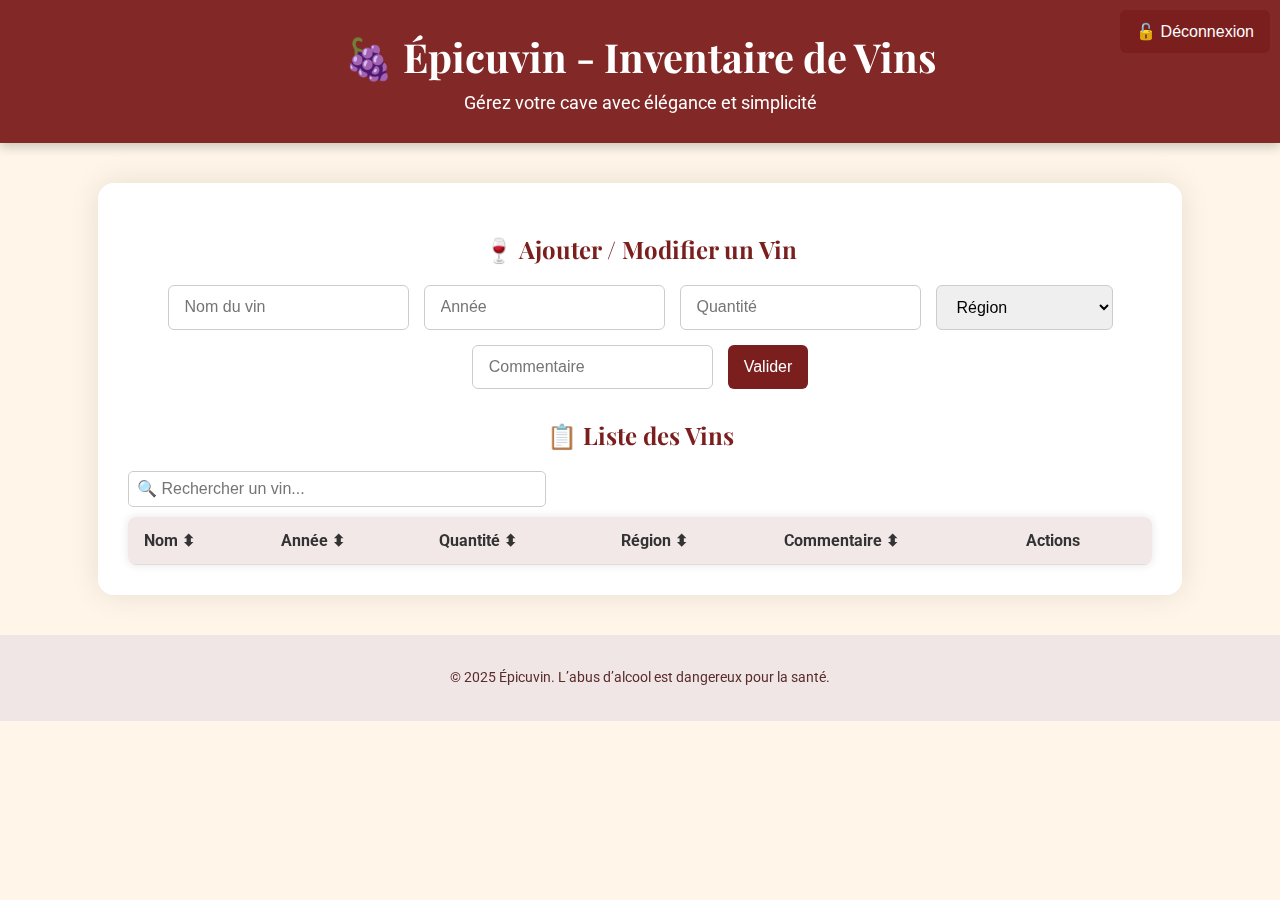
<file: index.html>
<!DOCTYPE html>
<html lang="fr">
<head>
  <meta charset="UTF-8">
  <title>Inventaire de Vins</title>
  <link rel="stylesheet" href="styles.css">
      <link rel="apple-touch-icon" href="Images\Icon.webp" />
    <!-- 60x60 -->
    <link rel="apple-touch-icon" sizes="76x76" href="Images\Icon.webp" />
    <link
      rel="apple-touch-icon"
      sizes="120x120"
      href="Images\Icon.webp"
    />
    <link
      rel="apple-touch-icon"
      sizes="152x152"
      href="Images\Icon.webp"
    />
  <link href="https://fonts.googleapis.com/css2?family=Playfair+Display&family=Roboto&display=swap" rel="stylesheet">
</head>
<body>
  <div class="background-overlay"></div>

  <header>
    <h1>🍇 Épicuvin - Inventaire de Vins</h1>
    <p>Gérez votre cave avec élégance et simplicité</p>
    <button id="logout-btn" style="position: absolute; top: 10px; right: 10px;">🔓 Déconnexion</button>
  </header>

  <main class="container fade-in">
    <section class="form-section">
      <h2>🍷 Ajouter / Modifier un Vin</h2>
      <form id="wine-form">
        <input type="hidden" id="wine-id">
        <input type="text" id="name" placeholder="Nom du vin" required>
        <input type="text" id="year" placeholder="Année" required>
        <input type="text" id="quantity" placeholder="Quantité" required>
        <select id="region" required>
            <option value="">Région</option>
            <option value="Bordeaux">Bordeaux</option>
            <option value="Bourgogne">Bourgogne</option>
            <option value="Champagne">Champagne</option>
            <option value="Alsace">Alsace</option>
            <option value="Vallée du Rhône">Vallée du Rhône</option>
            <option value="Vallée de la Loire">Vallée de la Loire</option>
            <option value="Languedoc">Languedoc</option>
            <option value="Provence">Provence</option>
            <option value="Sud-Ouest">Sud-Ouest</option>
            <option value="Jura">Jura</option>
            <option value="Savoie">Savoie</option>
            <option value="Corse">Corse</option>
          </select>
          
          <input type="text" id="commentaire" placeholder="Commentaire">
        <button type="submit">Valider</button>
      </form>
    </section>
    <div id="loader" style="display:none; text-align:center; font-size:18px; margin: 20px 0; color: #7b1e1e;">
        ⏳ Mise à jour en cours...
      </div>
      
    <section class="list-section">
      <h2>📋 Liste des Vins</h2>
      <input type="text" id="search-bar" placeholder="🔍 Rechercher un vin..." style="margin-bottom: 10px;user-select: none; padding: 8px; width: 100%; max-width: 400px; border: 1px solid #ccc; border-radius: 5px;">
      <table>
        <thead>
          <tr>
            <th data-key="nom">Nom ⬍</th>
            <th data-key="annee">Année ⬍</th>
            <th data-key="quantite">Quantité ⬍</th>
            <th data-key="region">Région ⬍</th>
            <th data-key="commentaire">Commentaire ⬍</th>
            <th>Actions</th>
          </tr>
        </thead>        
        <tbody id="wine-table-body"></tbody>
      </table>
    </section>
  </main>

  <footer>
    <p>© 2025 Épicuvin. L’abus d’alcool est dangereux pour la santé.</p>
  </footer>
  <div id="toast" class="toast" style="display:none;"></div>
  <script src="script.js"></script>
</body>
</html>
</file>
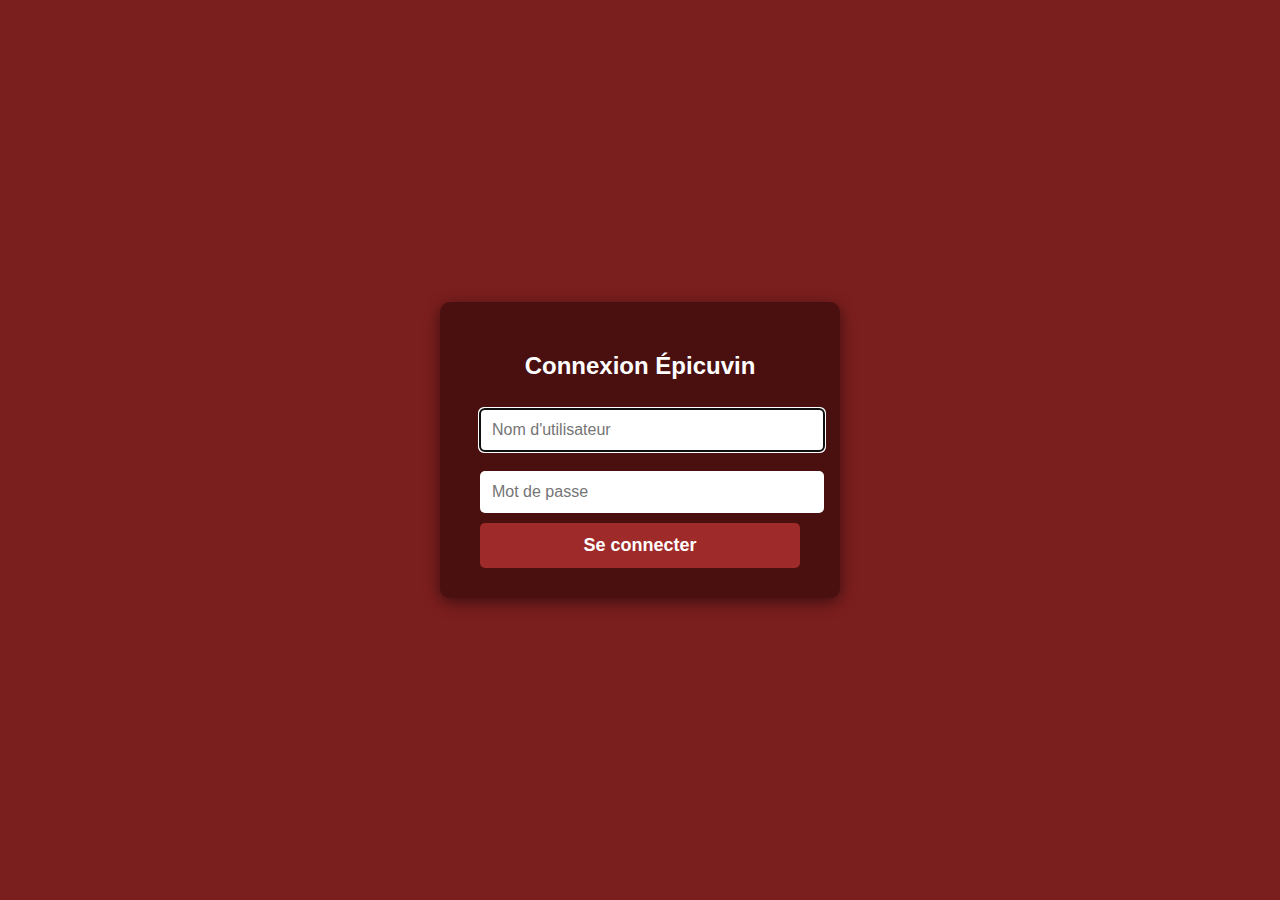
<file: login.html>
<!DOCTYPE html>
<html lang="fr">
<head>
  <meta charset="UTF-8" />
  <title>Connexion - Épicuvin</title>
  <style>
    body {
      font-family: 'Roboto', sans-serif;
      background: #7B1E1E;
      color: white;
      display: flex;
      justify-content: center;
      align-items: center;
      height: 100vh;
      margin: 0;
    }
    .login-box {
      background: #4a0f0f;
      padding: 30px 40px;
      border-radius: 10px;
      box-shadow: 0 4px 15px rgba(0,0,0,0.5);
      width: 320px;
      text-align: center;
    }
    input {
      width: 100%;
      padding: 12px;
      margin: 10px 0;
      border: none;
      border-radius: 5px;
      font-size: 16px;
    }
    button {
      width: 100%;
      background: #9e2a2a;
      color: white;
      padding: 12px;
      border: none;
      border-radius: 5px;
      font-weight: 700;
      font-size: 18px;
      cursor: pointer;
      transition: background 0.3s ease;
    }
    button:hover {
      background: #7b1e1e;
    }
    .error {
      background: #b33a3a;
      padding: 8px;
      margin-top: 10px;
      border-radius: 5px;
      font-weight: 600;
    }
  </style>
</head>
<body>
  <div class="login-box">
    <h2>Connexion Épicuvin</h2>

    <!-- FORMULAIRE -->
    <form id="login-form">
      <input type="text" id="username" placeholder="Nom d'utilisateur" required autofocus />
      <input type="password" id="password" placeholder="Mot de passe" required />
      <button type="submit">Se connecter</button>
    </form>

    <div id="errorMsg" class="error" style="display:none;"></div>
  </div>

  <script>
    const loginForm = document.getElementById('login-form');
    const errorMsg = document.getElementById('errorMsg');

    loginForm.addEventListener('submit', (e) => {
      e.preventDefault();

      const username = document.getElementById('username').value.trim();
      const password = document.getElementById('password').value;

      if (username === 'Antoine' && password === 'Wissant62') {
        sessionStorage.setItem('loggedIn', 'true');
        window.location.href = 'index.html';
      } else {
        errorMsg.textContent = 'Nom d’utilisateur ou mot de passe incorrect.';
        errorMsg.style.display = 'block';
      }
    });

    // Redirection automatique si déjà connecté
    if (sessionStorage.getItem('loggedIn') === 'true') {
      window.location.href = 'index.html';
    }
  </script>
</body>
</html>
</file>
<file: styles.css>
body {
    font-family: 'Roboto', sans-serif;
    margin: 0;
    background: url('https://www.transparenttextures.com/patterns/dark-wood.png');
    background-size: cover;
    color: #2e2e2e;
    position: relative;
    animation: fadeBody 1s ease-in;
  }
  
  @keyframes fadeBody {
    from { opacity: 0; }
    to { opacity: 1; }
  }
  
  .background-overlay {
    position: fixed;
    top: 0; left: 0;
    width: 100%;
    height: 100%;
    background: rgba(255, 245, 230, 0.88);
    z-index: -1;
  }
  
  header {
    background-color: rgba(123, 30, 30, 0.95);
    color: white;
    text-align: center;
    padding: 30px 20px;
    box-shadow: 0 4px 10px rgba(0,0,0,0.2);
    user-select: none;
  }
  
  header h1 {
    margin: 0;
    font-family: 'Playfair Display', serif;
    font-size: 2.5rem;
  }
  
  header p {
    margin: 10px 0 0;
    font-size: 1.1rem;
  }
  
  .container {
    max-width: 2000px;
    max-height: 2000px;
    margin: 40px auto;
    width: 80%;
    padding: 30px;
    background: rgba(255, 255, 255, 0.97);
    border-radius: 16px;
    box-shadow: 0 0 30px rgba(0,0,0,0.1);
    animation: fadeContainer 0.8s ease;
    user-select: none ;
  }
  
  @keyframes fadeContainer {
    from { transform: translateY(30px); opacity: 0; }
    to { transform: translateY(0); opacity: 1; }
  }
  
  h2 {
    font-family: 'Playfair Display', serif;
    text-align: center;
    color: #7b1e1e;
    margin-bottom: 20px;
    user-select: none;
  }
  
  form {
    display: flex;
    justify-content: center;
    flex-wrap: wrap;
    gap: 15px;
    margin-bottom: 30px;
  }
  
  input, button, option, select {
    padding: 12px 16px;
    font-size: 16px;
    border-radius: 6px;
    border: 1px solid #ccc;
    transition: all 0.3s ease;
  }
  
  input:focus, select:focus {
    outline: none;
    border-color: #7b1e1e;
    box-shadow: 0 0 5px rgba(123,30,30,0.5);
  }
  
  button {
    background-color: #7b1e1e;
    color: white;
    border: none;
    cursor: pointer;
  }
  
  button:hover {
    background-color: #a02c2c;
  }
  
  table {
    width: 100%;
    border-collapse: collapse;
    background: white;
    border-radius: 8px;
    overflow: hidden;
    box-shadow: 0 0 10px rgba(0,0,0,0.1);
  }
  
  th {
    background-color: #f3e8e8;
    color: #333;
  }
  
  th, td {
    padding: 14px 16px;
    text-align: left;
    border-bottom: 1px solid #ddd;
  }
  
  tbody tr {
    transition: background 0.3s ease;
  }
  
  tbody tr:hover {
    background-color: #f9f1ec;
  }
  
  footer {
    text-align: center;
    padding: 20px;
    font-size: 0.9rem;
    background-color: #f0e6e6;
    color: #5a2c2c;
    margin-top: 40px;
  }
  th {
    user-select: none;
    transition: color 0.2s ease;
  }
  th:hover {
    color: #7b1e1e;
  }
  th[data-key] {
    user-select: none; /* Empêche la sélection de texte sur les colonnes triables */
    -webkit-user-select: none;
    -moz-user-select: none;
    -ms-user-select: none;
  }
  th[data-key]:focus {
    outline: none;
  }
  /* Toast notifications */
  .toast {
    position: fixed;
    bottom: 30px;
    left: 50%;
    transform: translateX(-50%);
    background-color: #7B1E1E;
    color: #F5F1E3;
    padding: 12px 20px;
    border-radius: 6px;
    box-shadow: 0 4px 6px rgba(0,0,0,0.2);
    opacity: 1;
    transition: opacity 0.5s ease;
    font-weight: 600;
    z-index: 9999;
  }
  

.toast.hide {
  opacity: 0;
}

/* Version erreur */
.toast.error {
  background-color: #b33a3a;
}

/* Pagination buttons */
#pagination button {
  background-color: #7B1E1E;
  color: #F5F1E3;
  border: none;
  margin: 0 6px;
  padding: 8px 14px;
  border-radius: 5px;
  cursor: pointer;
  font-weight: 600;
  transition: background-color 0.3s ease;
}

#pagination button:disabled {
  background-color: #ccc;
  cursor: not-allowed;
}

#pagination button:hover:not(:disabled) {
  background-color: #5A1515;
}
/* === Responsive Mobile (jusqu'à 480px) === */
@media (max-width: 480px) {
  header h1 {
    font-size: 1.5rem;
  }

  header p {
    font-size: 1rem;
  }

  .container {
    width: 95%;
    padding: 20px;
  }

  form {
    flex-direction: column;
    align-items: stretch;
    gap: 10px;
  }

  input, button, select {
    width: 100%;
    font-size: 16px;
    padding: 12px;
  }

  table, thead, tbody, th, td, tr {
    display: block;
    width: 100%;
  }

  thead {
    display: none;
  }

  tbody tr {
    margin-bottom: 20px;
    background-color: #fff;
    padding: 10px;
    border-radius: 8px;
    box-shadow: 0 0 8px rgba(0,0,0,0.1);
  }

  td {
    text-align: left;
    padding: 10px;
    border: none;
    position: relative;
  }

  td::before {
    content: attr(data-label);
    font-weight: bold;
    display: block;
    margin-bottom: 5px;
    color: #7b1e1e;
  }

  #search-bar {
    width: 100%;
    font-size: 16px;
  }

  #logout-btn {
    font-size: 14px;
    padding: 8px 10px;
  }

  .list-section h2, .form-section h2 {
    font-size: 20px;
  }
}

/* === Responsive Tablette (481px à 1024px) === */
@media (max-width: 1024px) {
  .container {
    width: 90%;
    padding: 25px;
  }

  form {
    flex-direction: column;
    align-items: stretch;
    gap: 12px;
  }

  input, button, select {
    width: 100%;
    font-size: 17px;
    padding: 12px;
  }

  table {
    font-size: 15px;
  }

  header h1 {
    font-size: 2rem;
  }

  header p {
    font-size: 1.1rem;
  }

  #logout-btn {
    font-size: 15px;
    padding: 10px;
  }
}
</file>
